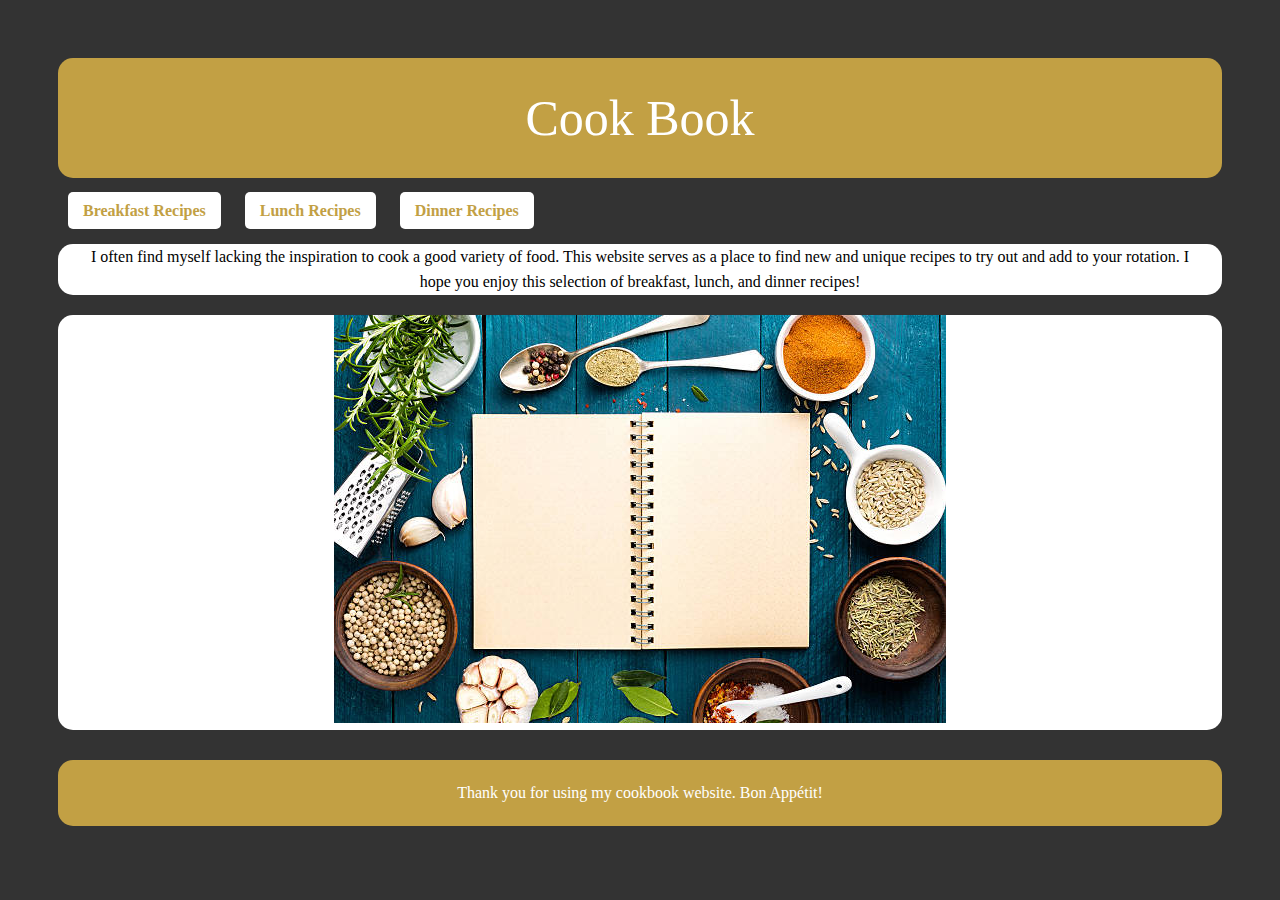
<file: index.html>
<!DOCTYPE html>
<html>

<head>
    <title>Cook Book</title>
    <link rel="stylesheet" href="First Project.css">
</head>

<Body>
    <header>
        Cook Book
    </header>

    <nav>
        <a href="breakfast.html">Breakfast Recipes</a>
        <a href="lunch.html">Lunch Recipes</a>
        <a href="dinner.html">Dinner Recipes</a>
    </nav>

    <section>
        I often find myself lacking the inspiration to cook a good variety of food. 
        This website serves as a place to find new and unique recipes to try out and add to your rotation. 
        I hope you enjoy this selection of breakfast, lunch, and dinner recipes!
    </section>

    <section>
        <img src="cookbook.jpg">
    </section>
    
    <footer>
        Thank you for using my cookbook website. Bon Appétit!
    </footer>
</Body>


</html>
</file>
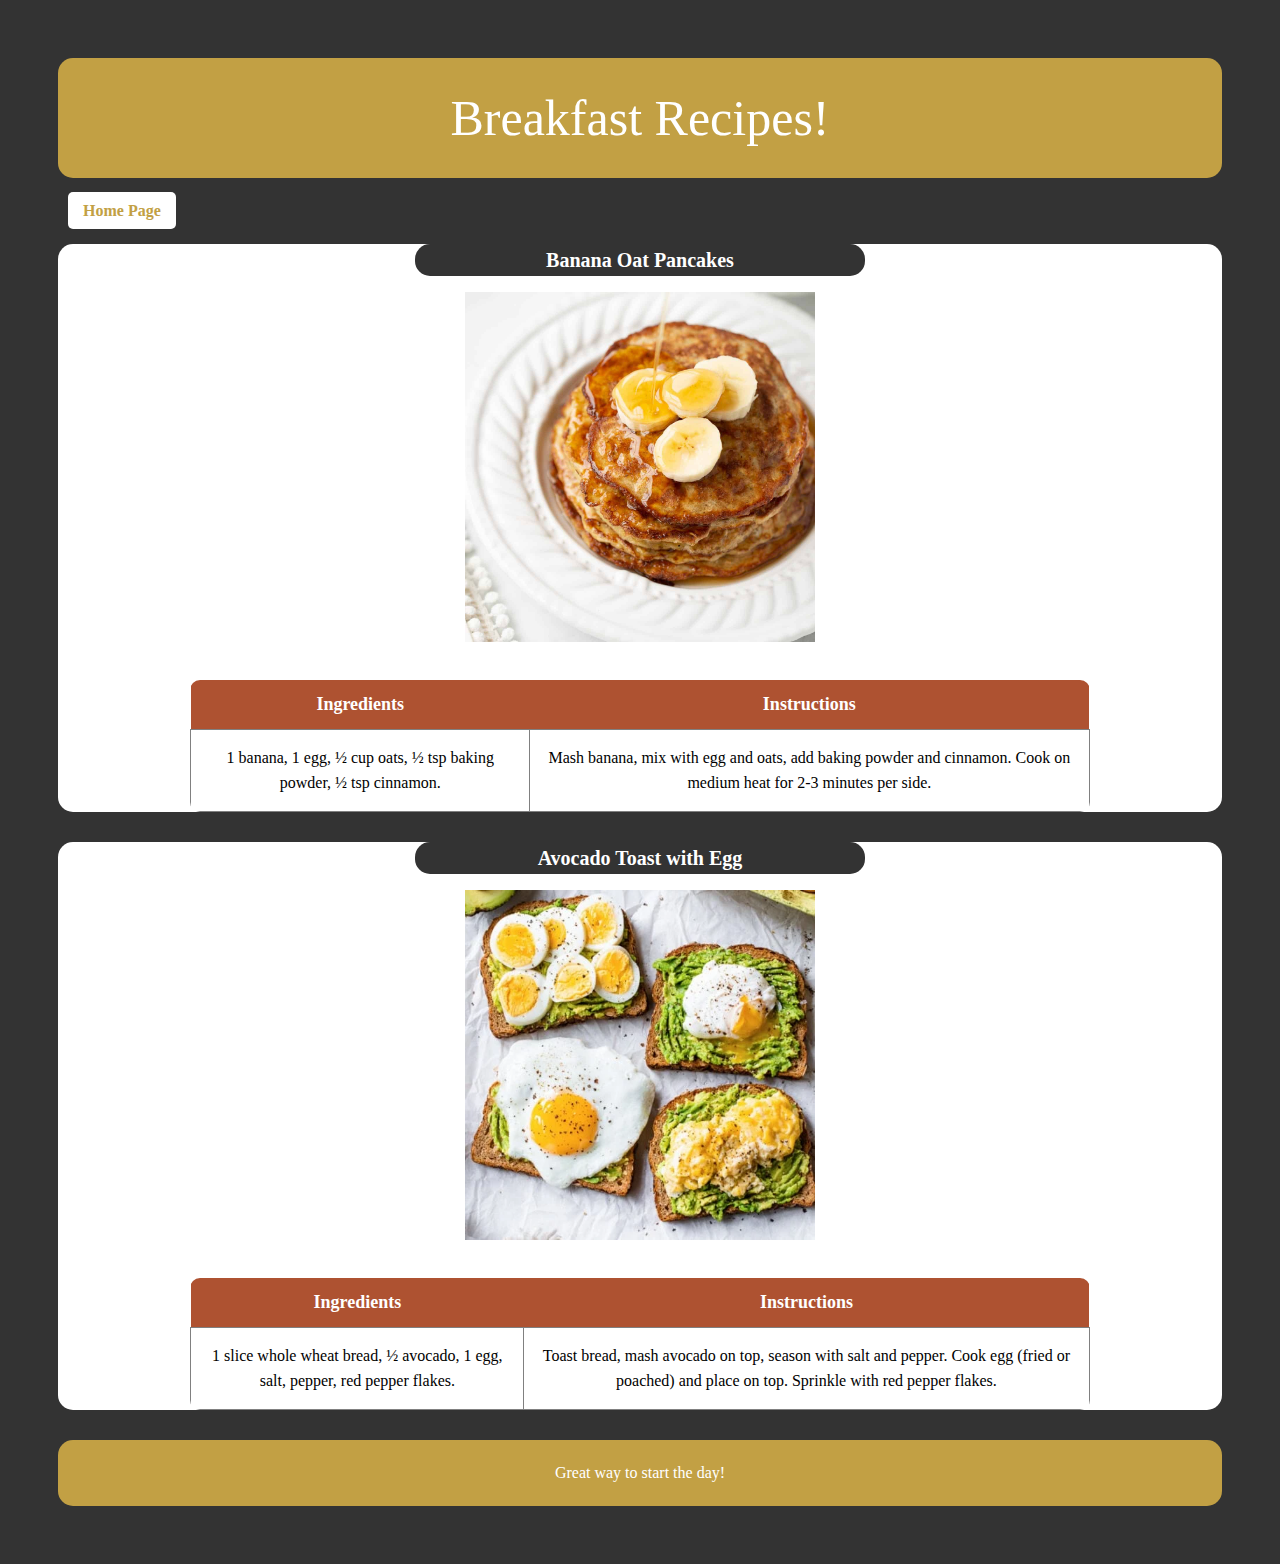
<file: breakfast.html>
<!DOCTYPE html>
<html>

<head>
    <title>Breakfast</title>
    <link rel="stylesheet" href="First Project.css">
</head>

<Body>
    
    <header>
        Breakfast Recipes!
    </header>
    <nav>
        <a href="index.html">Home Page</a>
    </nav>

    <section>
        <h2>
            Banana Oat Pancakes
        </h2>
        <img src="pancake.jpg" width="350px">
        <table>
            <thead>
                <tr>
                    <th>Ingredients</th>
                    <th>Instructions</th>
                </tr>
            </thead>
            <tbody>
                <tr>
                    <td>1 banana, 1 egg, ½ cup oats, ½ tsp baking powder, ½ tsp cinnamon.</td>
                    <td>Mash banana, mix with egg and oats, add baking powder and cinnamon. Cook on medium heat for 2-3 minutes per side.</td>
                </tr>
            </tbody>
        </table>
    </section>

    <section>
        <h2>
            Avocado Toast with Egg
        </h2>
        <img src="avocado.jpg" width="350">
        <table>
            <thead>
                <tr>
                    <th>Ingredients</th>
                    <th>Instructions</th>
                </tr>
            </thead>
            <tbody>
                <tr>
                    <td>1 slice whole wheat bread, ½ avocado, 1 egg, salt, pepper, red pepper flakes.</td>
                    <td>Toast bread, mash avocado on top, season with salt and pepper. Cook egg (fried or poached) and place on top. Sprinkle with red pepper flakes.</td>
                </tr>
            </tbody>
        </table>
    </section>

    <footer>
        Great way to start the day!
    </footer>
</Body>

</html>
</file>
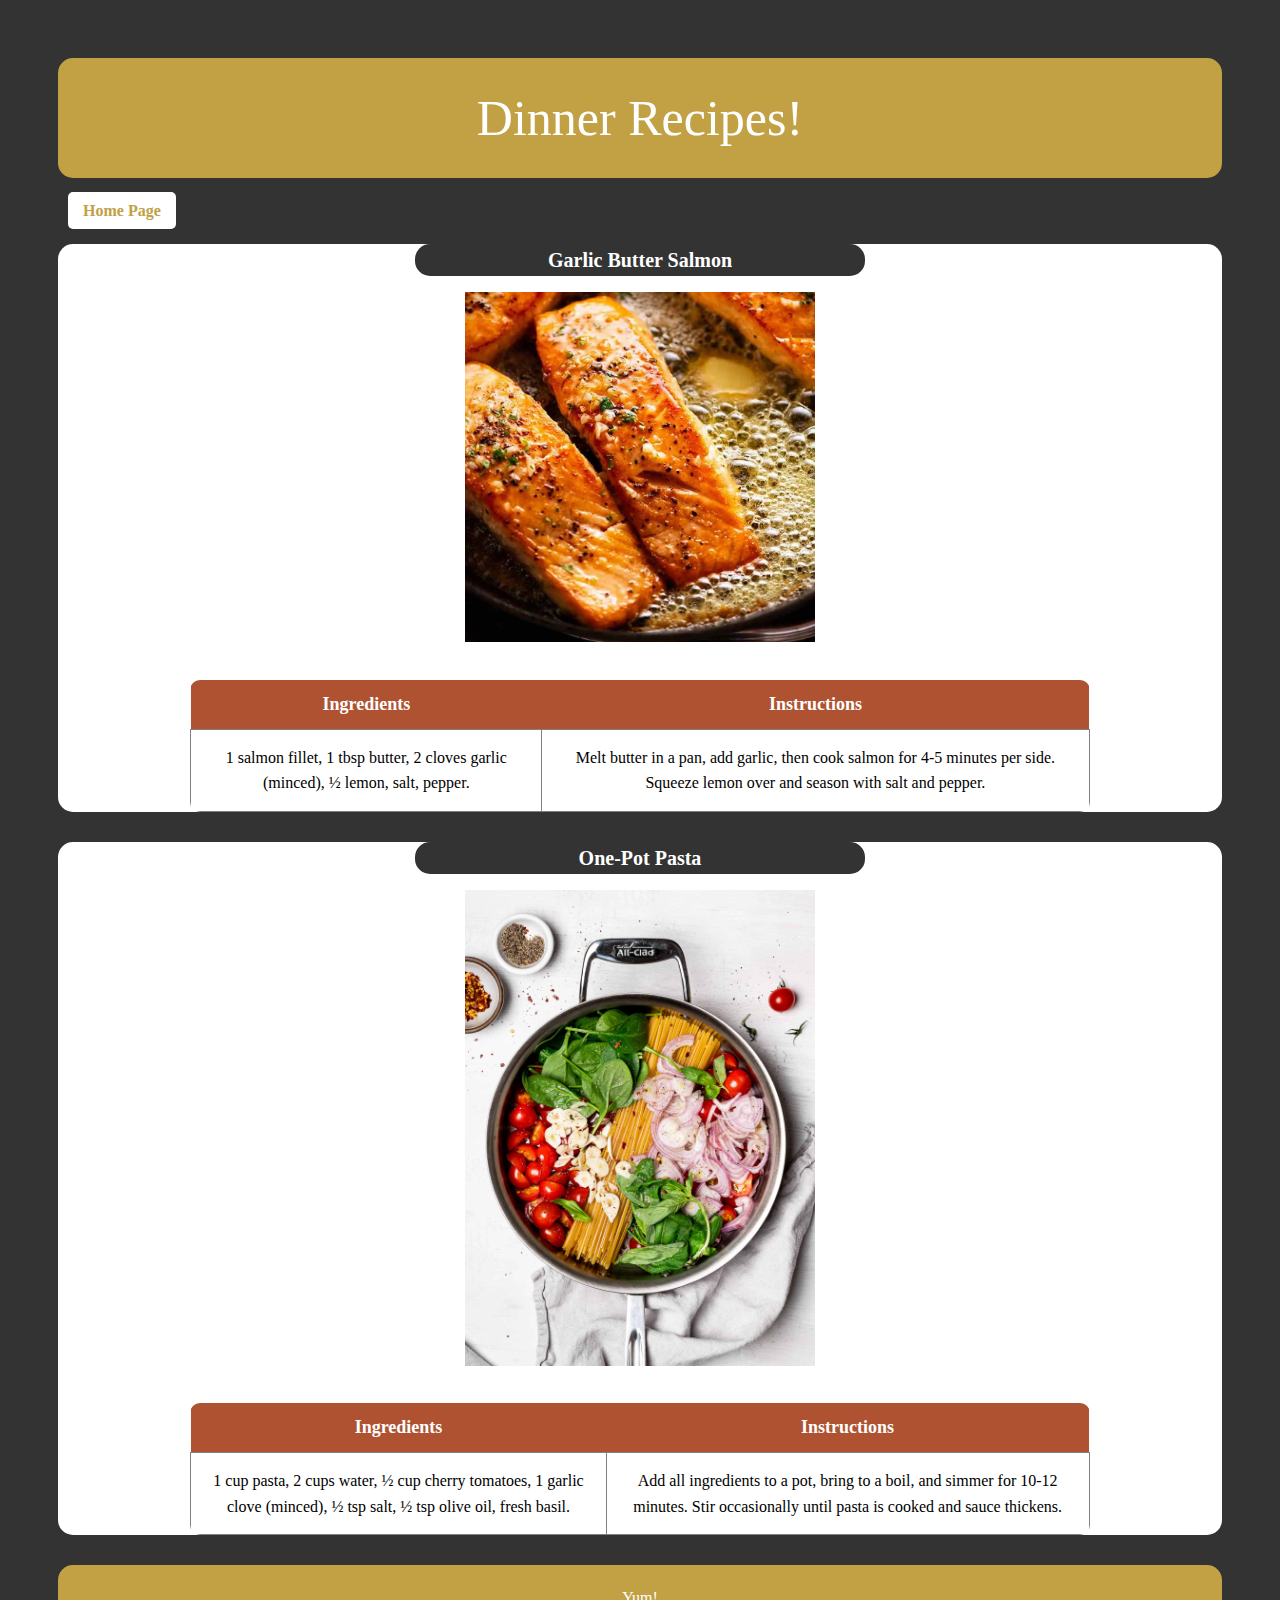
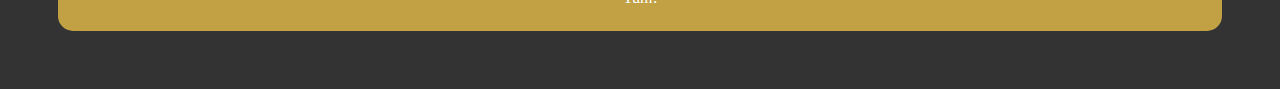
<file: dinner.html>
<!DOCTYPE html>
<html>

<head>
    <title>Cook Book</title>
    <link rel="stylesheet" href="First Project.css">
</head>

<Body>
    <header>
        Dinner Recipes!
    </header>
    <nav>
        <a href="index.html">Home Page</a>
    </nav>
    <section>
        <h2>
            Garlic Butter Salmon
        </h2>
        <img src="salmon.jpg" width="350px">
        <table>
            <thead>
                <tr>
                    <th>Ingredients</th>
                    <th>Instructions</th>
                </tr>
            </thead>
            <tbody>
                <tr>
                    <td>1 salmon fillet, 1 tbsp butter, 2 cloves garlic (minced), ½ lemon, salt, pepper.</td>
                    <td>Melt butter in a pan, add garlic, then cook salmon for 4-5 minutes per side. Squeeze lemon over and season with salt and pepper.</td>
                </tr>
            </tbody>
        </table>
    </section>

    <section>
        <h2>
            One-Pot Pasta
        </h2>
        <img src="pasta.jpg" width="350">
        <table>
            <thead>
                <tr>
                    <th>Ingredients</th>
                    <th>Instructions</th>
                </tr>
            </thead>
            <tbody>
                <tr>
                    <td>1 cup pasta, 2 cups water, ½ cup cherry tomatoes, 1 garlic clove (minced), ½ tsp salt, ½ tsp olive oil, fresh basil.</td>
                    <td>Add all ingredients to a pot, bring to a boil, and simmer for 10-12 minutes. Stir occasionally until pasta is cooked and sauce thickens.</td>
                </tr>
            </tbody>
        </table>
    </section>
    
    <footer>
        Yum!
    </footer>
</Body>

</html>
</file>
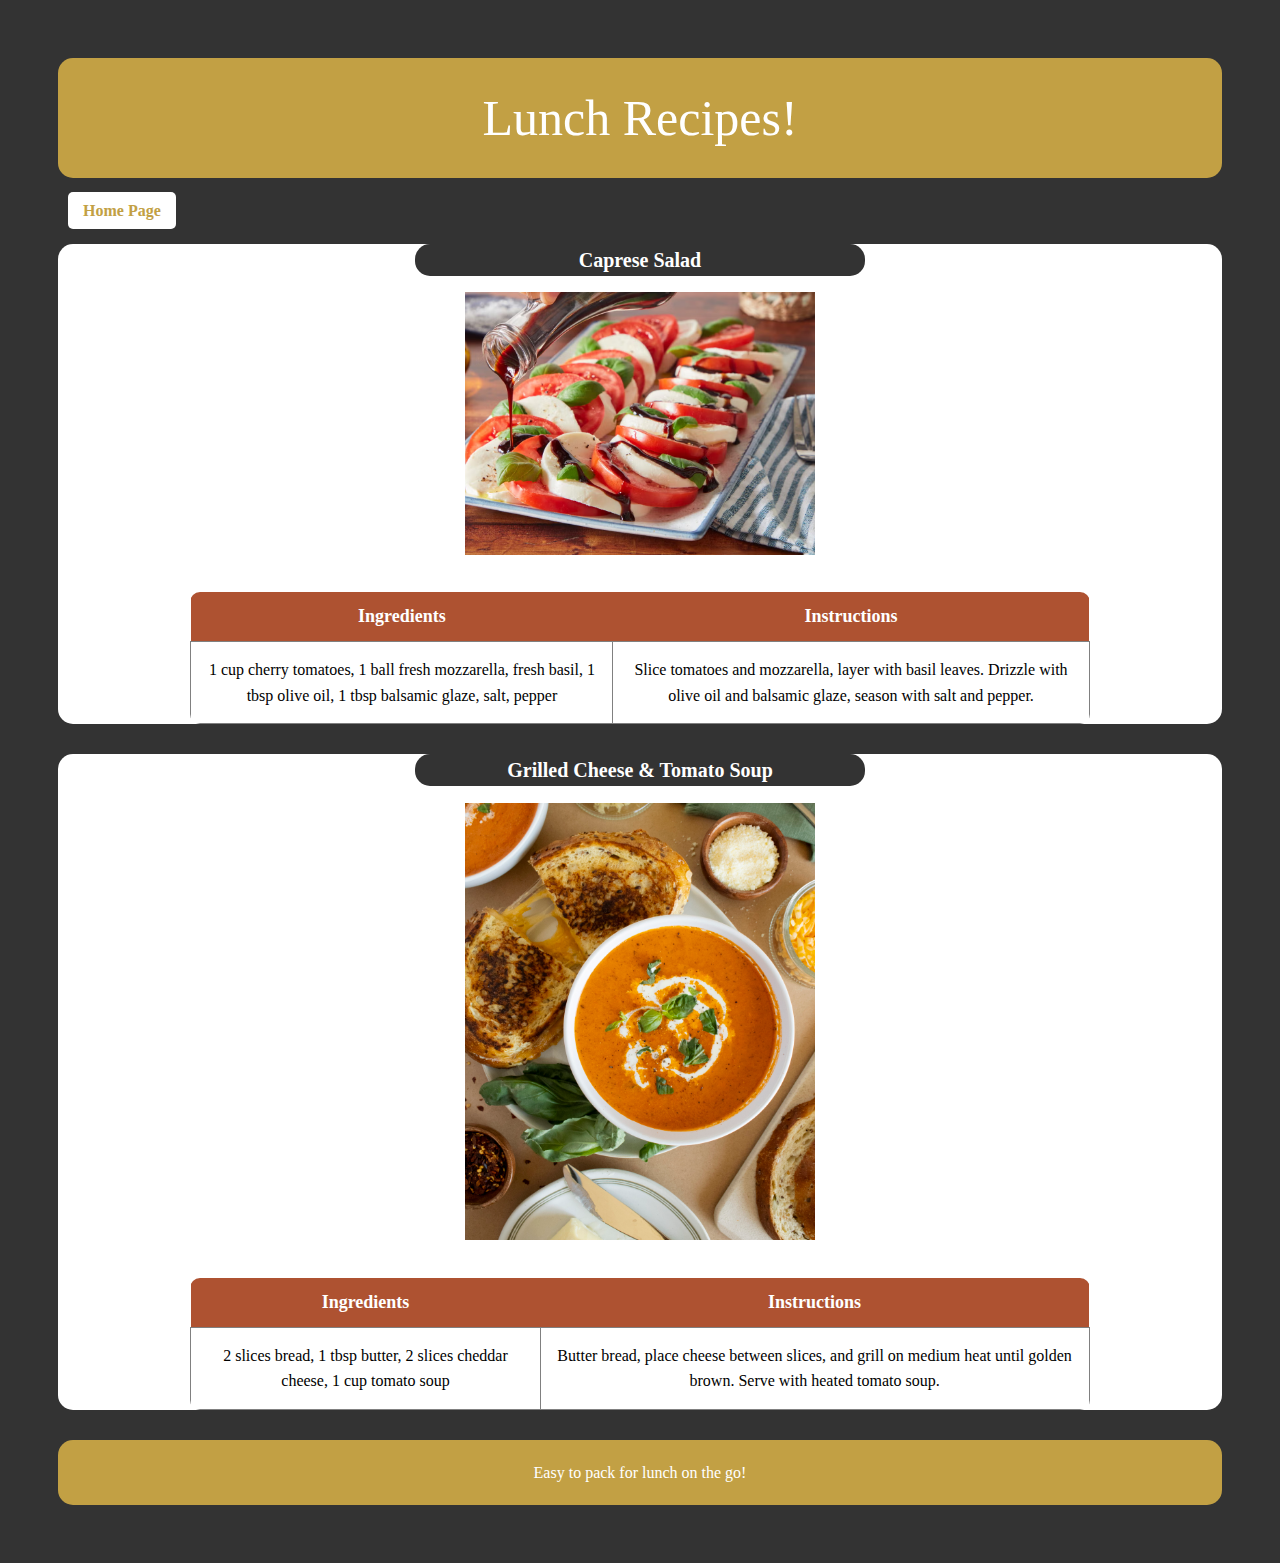
<file: lunch.html>
<!DOCTYPE html>
<html>

<head>
    <title>Cook Book</title>
    <link rel="stylesheet" href="First Project.css">
</head>

<Body>
    <header>
        Lunch Recipes!
    </header>
    <nav>
        <a href="index.html">Home Page</a>
    </nav>

    <section>
        <h2>
            Caprese Salad
        </h2>
        <img src="caprese.jpg" width="350px">
        <table>
            <thead>
                <tr>
                    <th>Ingredients</th>
                    <th>Instructions</th>
                </tr>
            </thead>
            <tbody>
                <tr>
                    <td>1 cup cherry tomatoes, 1 ball fresh mozzarella, fresh basil, 1 tbsp olive oil, 1 tbsp balsamic glaze, salt, pepper</td>
                    <td>Slice tomatoes and mozzarella, layer with basil leaves. Drizzle with olive oil and balsamic glaze, season with salt and pepper.</td>
                </tr>
            </tbody>
        </table>
    </section>

    <section>
        <h2>
            Grilled Cheese & Tomato Soup
        </h2>
        <img src="soup.jpg" width="350">
        <table>
            <thead>
                <tr>
                    <th>Ingredients</th>
                    <th>Instructions</th>
                </tr>
            </thead>
            <tbody>
                <tr>
                    <td>2 slices bread, 1 tbsp butter, 2 slices cheddar cheese, 1 cup tomato soup</td>
                    <td>Butter bread, place cheese between slices, and grill on medium heat until golden brown. Serve with heated tomato soup.</td>
                </tr>
            </tbody>
        </table>
    </section>
    
    <footer>
        Easy to pack for lunch on the go!
    </footer>
</Body>


</html>
</file>
<file: First Project.css>
body {
    background-color: #333;
    padding: 50px;
    line-height: 1.6;
}


header {
    background-color: #c2a044;
    color: white;
    font-size: 50px;
    border-radius: 15px;
    padding: 20px;
    text-align: center;
    margin-bottom: 20px;
}

h2 {
    background-color: #333;
    color: white;
    text-align: center;
    border-radius: 15px;
    margin-top: 15px;
    margin-inline: 30%;
    font-size: 20px;
}


section {
    background-color: white;
    text-align: center;
    margin-top: 20px;
    border-radius: 15px;
    padding-inline: 20px;
}


nav a {
    text-decoration: none;
    color: #c2a044;
    font-weight: bold;
    margin: 10px;
    padding: 10px 15px;
    background-color: white;
    border-radius: 5px;
    flex-direction: row;
    justify-content: center;
}

nav a:hover {
    background-color: #c2a044;
    color: white;
}

table {
    width: 80%;
    margin: 30px auto;
    border-collapse: collapse;
    background-color: #fff;
    border-radius: 10px;
    overflow: hidden;
}


th {
    background-color: #ae5231;
    color: white;
    padding: 10px;
    text-align: center;
    font-size: 18px;
}

td {
    padding: 15px;
    text-align: center;
    border: 1px solid grey;
    font-size: 16px;
}

footer {
    background-color: #c2a044;
    color: white;
    border-radius: 15px;
    padding: 20px;
    text-align: center;
    margin-top: 30px;
}

@media (max-width: 1000px) {
    nav {
        display: flex;
        flex-direction: column;
        align-items: center;
        margin-top: 20px;
    }
}
</file>
